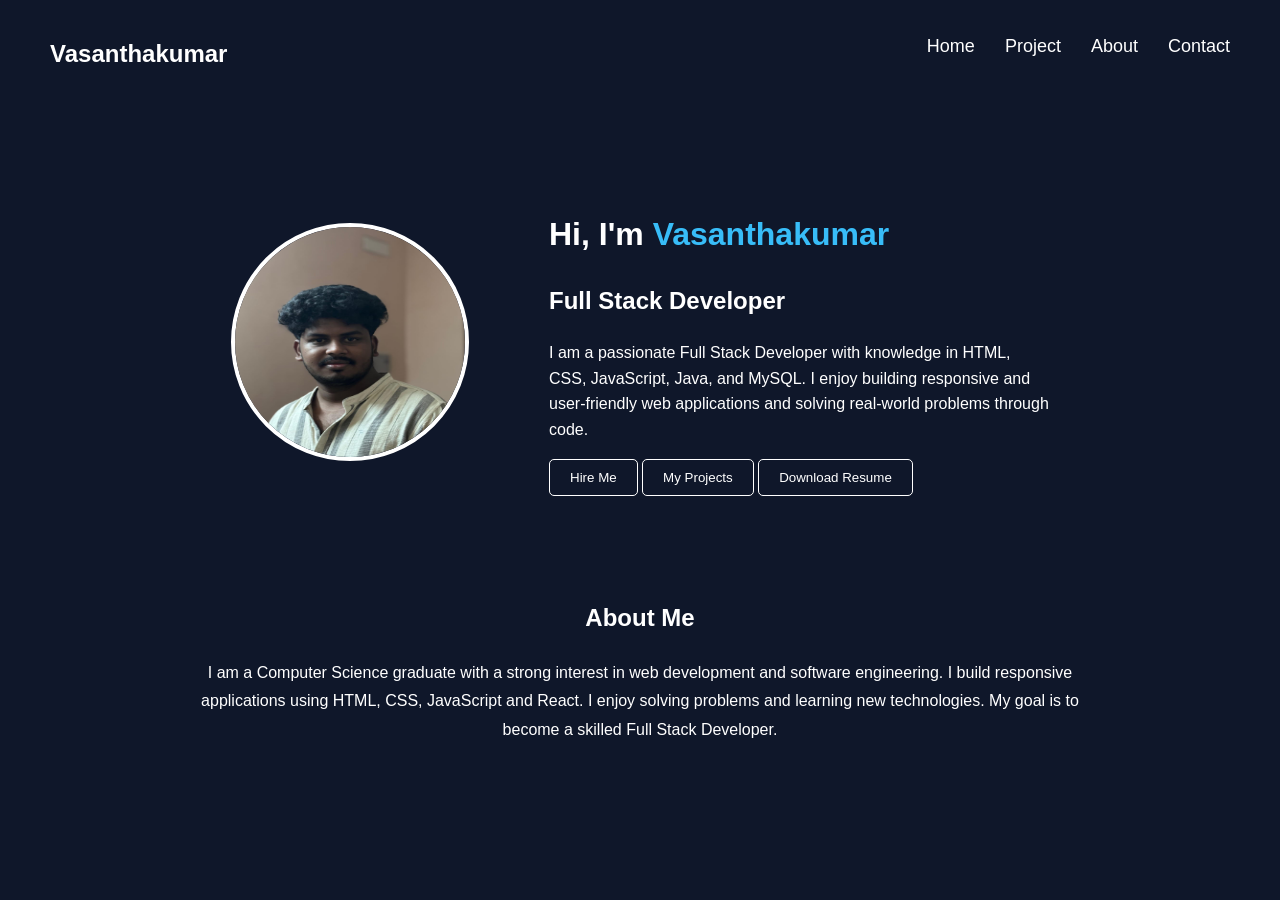
<file: index.html>
<!DOCTYPE html>
<html lang="en">

<head>
    <meta charset="UTF-8">
    <meta name="viewport" content="width=device-width, initial-scale=1.0">

    <title>Vasanth Portfolio</title>

    <link rel="stylesheet" href="index.css">

</head>

<body>

    <div class="navbar">

        <h2 class="logo">Vasanthakumar</h2>

        <ul>

            <li><a href="index.html">Home</a></li>

            <li><a href="Project.html">Project</a></li>

            <li><a href="service.html">About</a></li>

            <li><a href="contact.html">Contact</a></li>

        </ul>

    </div>



    <div class="con">

        <img id="me" src="img/me.jpg">

        <div class="text">

            <h1>Hi, I'm <span>Vasanthakumar</span></h1>

            <h2>Full Stack Developer</h2>

            <p>

                I am a passionate Full Stack Developer with knowledge in HTML, CSS,
                JavaScript, Java, and MySQL.
                I enjoy building responsive and user-friendly web applications and solving
                real-world problems through code.

            </p>

            <div class="buttons">
                <a href="service.html"><button class="btn1">Hire Me</button></a>
                <a href="Project.html"> <button class="btn2">My Projects</button></a>
                <a href="vasanthakumar R (2).pdf" download>
                    <button class="btn1">Download Resume</button>
                </a>


            </div>

        </div>

    </div>

    <div class="about">

        <h2>About Me</h2>

        <p>

            I am a Computer Science graduate with a strong interest in web development and
            software engineering. I build responsive applications using HTML, CSS,
            JavaScript and React. I enjoy solving problems and learning new technologies.
            My goal is to become a skilled Full Stack Developer.

        </p>

    </div>


</body>

</html>
</file>
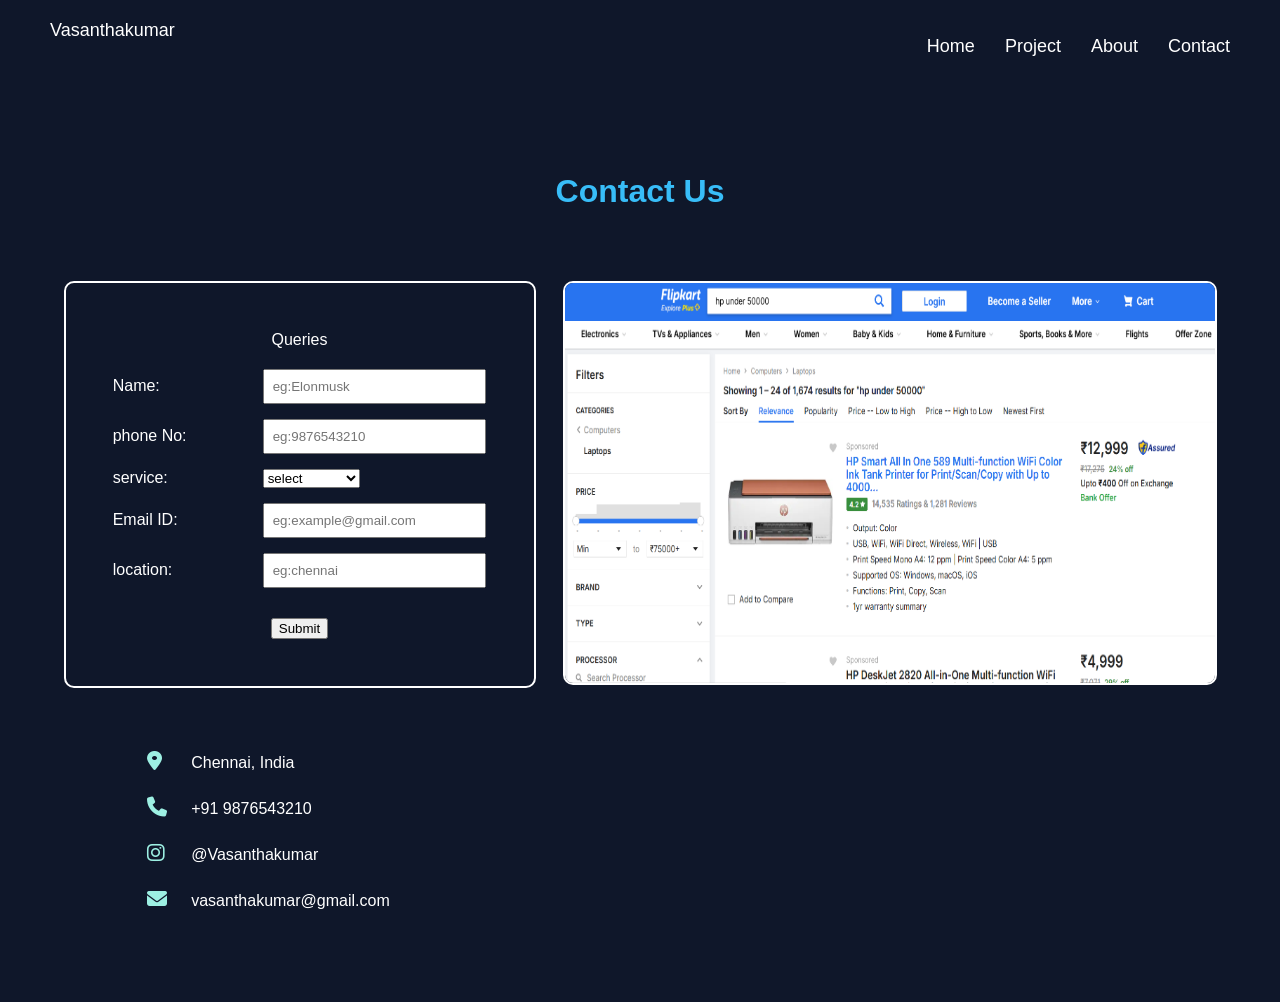
<file: contact.html>
<!DOCTYPE html>
<html lang="en">

<head>
    <meta charset="UTF-8">
    <meta name="viewport" content="width=device-width, initial-scale=1.0">
    <title>contact</title>
    <link rel="stylesheet" href="contact.css">
    <link rel="stylesheet" href="https://cdnjs.cloudflare.com/ajax/libs/font-awesome/6.5.1/css/all.min.css">
</head>

<body>
    <div class="navbar">
        <a>Vasanthakumar</a>
        <ul>

            <li class="ele"><a href="index.html">Home</a></li>

            <li class="ele"><a href="Project.html">Project</a></li>

            <li class="ele"><a href="service.html">About</a></li>

            <li class="ele"><a href="contact.html">Contact</a></li>

        </ul>
    </div>
    <center style="margin-top: 80px;"> <h1 style="color: #38BDF8;">Contact Us</h1></center>
    <div class="ccon">
        <div class="cconup">
            <div class="cconup-left">
                <form class="form" action="">
                    <center style="margin-bottom: 20px;">Queries</center>
                    <div class="form-group">
                        <label for="name">Name: </label>
                        <input type="text" id="name" placeholder="eg:Elonmusk">
                    </div>
                    <div class="form-group">
                        <label for="num">phone No: </label>
                        <input type="number" id="num" placeholder="eg:9876543210">
                    </div>
                    <div class="form-group">
                        <label for="selc">service: </label>
                        <select name="" id="selc">
                            <option value="">select</option>
                            <option value="">Ecommerce</option>
                            <option value="">UI/UX</option>
                            <option value="">video editing</option>
                        </select><br>
                    </div>
                    <div class="form-group">
                        <label for="email">Email ID:</label>
                        <input type="text" id="email" placeholder="eg:example@gmail.com"><br>
                    </div>
                    <div class="form-group">
                        <label for="loc">location:</label>
                        <input id="loc" type="text" placeholder="eg:chennai"><br>
                    </div>
                    <center style="margin-top: 30px;"><input type="submit"></center>
                </form>
            </div>
            <div class="cconup-right">
                <div class="slider">

                    <div class="slides">

                        <img src="img/Screenshot 2026-03-02 154344.png">
                        <img src="img/ui.jpg">
                        <img src="img/videoediting.jpg">
                        <img src="img/Screenshot 2026-03-02 154344.png">

                    </div>
                </div>
            </div>
        </div>
        <div class="ccondown">
            <div class="icon">
                <div class="contact">

                    <p><i class="fa-solid fa-location-dot" style="color: rgb(157, 240, 227);"></i> Chennai, India</p>

                    <p><i class="fa-solid fa-phone" style="color: rgb(157, 240, 227);"></i></i> +91 9876543210</p>

                    <p><i class="fa-brands fa-instagram" style="color: rgb(157, 240, 227);"></i> @Vasanthakumar</p>

                    <p><i class="fa-solid fa-envelope" style="color: rgb(157, 240, 227);"></i> vasanthakumar@gmail.com
                    </p>

                </div>
            </div>
            <div class="map">
                <iframe
                    src="https://www.google.com/maps/embed?pb=!1m18!1m12!1m3!1d31103.08645920711!2d80.19917221600666!3d12.979154909221842!2m3!1f0!2f0!3f0!3m2!1i1024!2i768!4f13.1!3m3!1m2!1s0x3a525d9ff2065a3b%3A0x66435015604038cc!2sVelachery%2C%20Chennai%2C%20Tamil%20Nadu!5e0!3m2!1sen!2sin!4v1772472049425!5m2!1sen!2sin"
                    width="550" height="230" style="border:0;" allowfullscreen="" loading="lazy"
                    referrerpolicy="no-referrer-when-downgrade"></iframe>
            </div>


        </div>

</body>

</html>
</file>
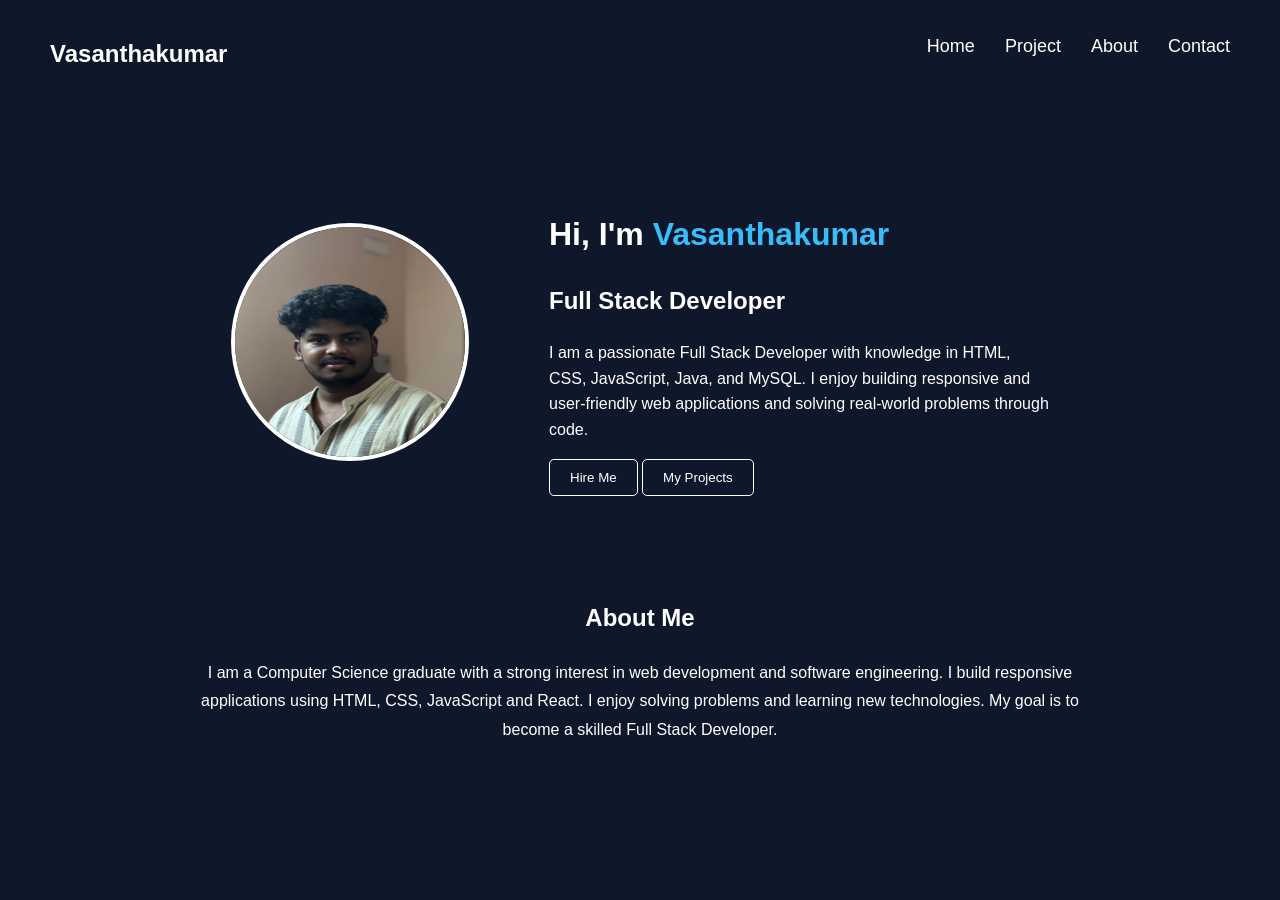
<file: Home.html>
<!DOCTYPE html>
<html lang="en">

<head>
    <meta charset="UTF-8">
    <meta name="viewport" content="width=device-width, initial-scale=1.0">

    <title>Vasanth Portfolio</title>

    <link rel="stylesheet" href="Home.css">

</head>

<body>

    <div class="navbar">

        <h2 class="logo">Vasanthakumar</h2>

        <ul>

            <li><a href="Home.html">Home</a></li>

            <li><a href="Project.html">Project</a></li>

            <li><a href="service.html">About</a></li>

            <li><a href="contact.html">Contact</a></li>

        </ul>

    </div>



    <div class="con">

        <img id="me" src="img/me.jpg">

        <div class="text">

            <h1>Hi, I'm <span>Vasanthakumar</span></h1>

            <h2>Full Stack Developer</h2>

            <p>

                I am a passionate Full Stack Developer with knowledge in HTML, CSS,
                JavaScript, Java, and MySQL.
                I enjoy building responsive and user-friendly web applications and solving
                real-world problems through code.

            </p>

            <div class="buttons">
                <a href="service.html"><button class="btn1">Hire Me</button></a>
                <a href="Project.html"> <button class="btn2">My Projects</button></a>

               

            </div>

        </div>

    </div>

    <div class="about">

        <h2>About Me</h2>

        <p>

            I am a Computer Science graduate with a strong interest in web development and
            software engineering. I build responsive applications using HTML, CSS,
            JavaScript and React. I enjoy solving problems and learning new technologies.
            My goal is to become a skilled Full Stack Developer.

        </p>

    </div>


</body>

</html>
</file>
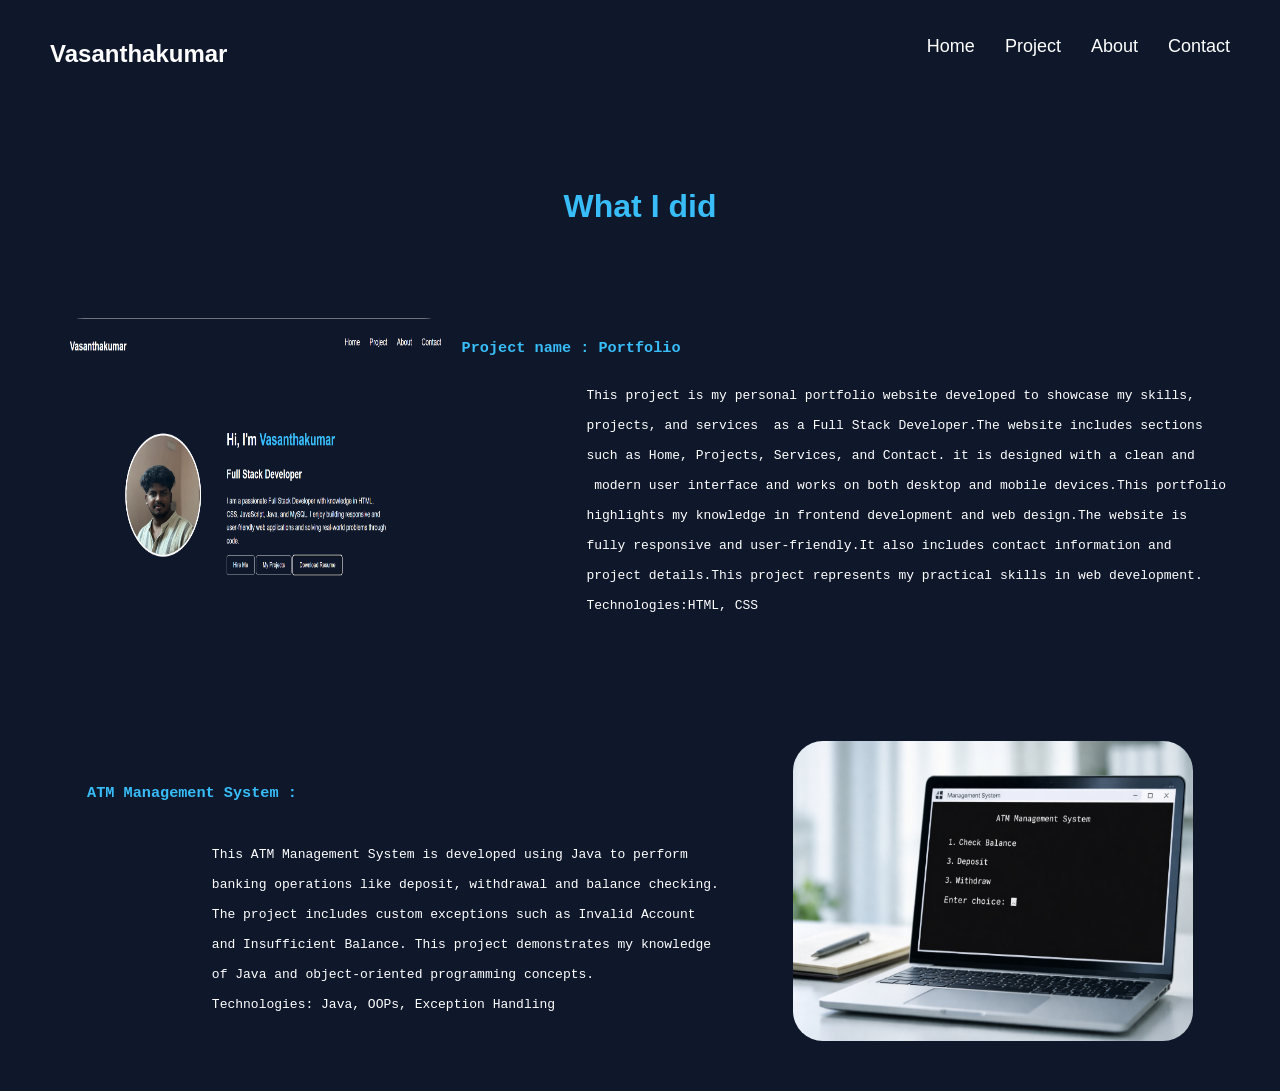
<file: Project.html>
<!DOCTYPE html>
<html lang="en">

<head>
    <meta charset="UTF-8">
    <meta name="viewport" content="width=device-width, initial-scale=1.0">
    <title>projects</title>
    <link rel="stylesheet" href="project.css">
</head>

<body>
    <div class="navbar">

        <h2 class="logo">Vasanthakumar</h2>

        <ul>

            <li><a href="index.html">Home</a></li>

            <li><a href="Project.html">Project</a></li>

            <li><a href="service.html">About</a></li>

            <li><a href="contact.html">Contact</a></li>

        </ul>

    </div>
    <center style="margin-top: 80px;">
        <h1 style="color: #38BDF8;">What I did</h1>
    </center>
    <div class="co">
        <img src="/img/Screenshot 2026-03-03 002105.png" alt="">
        <pre>
                <h3>Project name : Portfolio </h3>
                This project is my personal portfolio website developed to showcase my skills, 

                projects, and services  as a Full Stack Developer.The website includes sections 

                such as Home, Projects, Services, and Contact. it is designed with a clean and

                 modern user interface and works on both desktop and mobile devices.This portfolio

                highlights my knowledge in frontend development and web design.The website is

                fully responsive and user-friendly.It also includes contact information and 

                project details.This project represents my practical skills in web development.

                Technologies:HTML, CSS
        </pre>
    </div>
    <div class="co">

        <pre>
                  <h3>ATM Management System :  </h3>

                This ATM Management System is developed using Java to perform

                banking operations like deposit, withdrawal and balance checking.

                The project includes custom exceptions such as Invalid Account

                and Insufficient Balance. This project demonstrates my knowledge

                of Java and object-oriented programming concepts.

                Technologies: Java, OOPs, Exception Handling
            </pre>
        <img src="img/Screenshot 2026-03-03 003930.png" alt="">
    </div>

    </div>
</body>

</html>
</file>
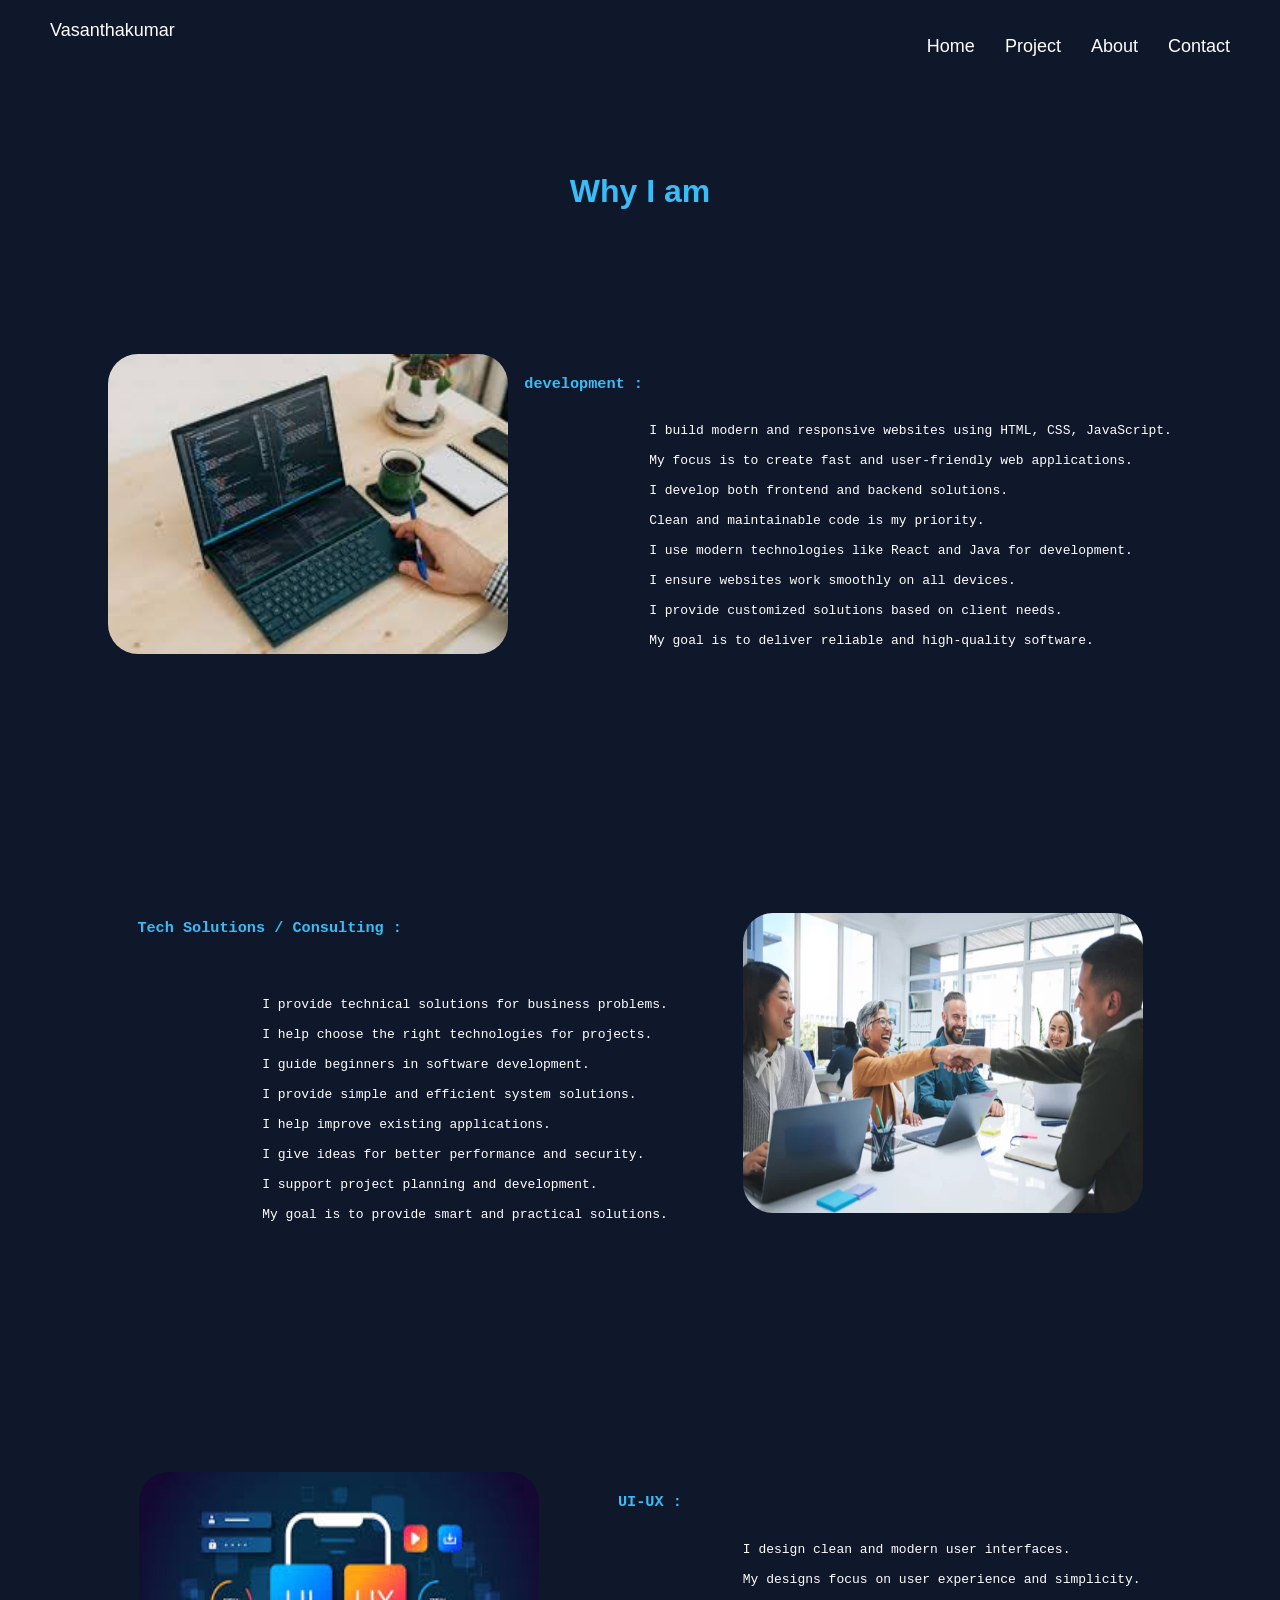
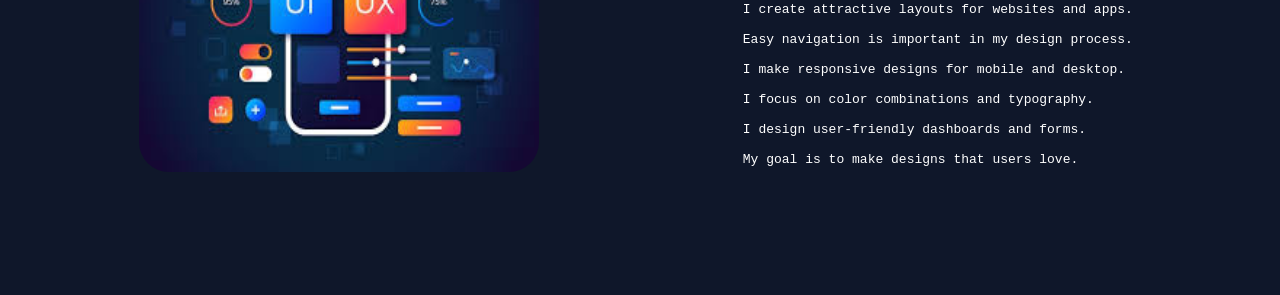
<file: service.html>
<!DOCTYPE html>
<html lang="en">

<head>
    <meta charset="UTF-8">
    <meta name="viewport" content="width=device-width, initial-scale=1.0">
    <title>About</title>
    <link rel="stylesheet" href="service.css">
</head>

<body>
    <div class="cont">
        <div class="navbar">
            <a>Vasanthakumar</a>
            <ul>

                <li class="ele"><a href="index.html">Home</a></li>

                <li class="ele"><a href="Project.html">Project</a></li>

                <li class="ele"><a href="service.html">About</a></li>

                <li class="ele"><a href="contact.html">Contact</a></li>

            </ul>
        </div>
        <center style="margin-top: 80px;">
            <h1 style="color: #38BDF8;">Why I am</h1>
        </center>

        <div class="co">
            <img src="/img/develop.jpg" alt="">
            <pre>
                <h3>development : </h3>
                I build modern and responsive websites using HTML, CSS, JavaScript.

                My focus is to create fast and user-friendly web applications.

                I develop both frontend and backend solutions.

                Clean and maintainable code is my priority.

                I use modern technologies like React and Java for development.

                I ensure websites work smoothly on all devices.

                I provide customized solutions based on client needs.

                My goal is to deliver reliable and high-quality software.
            </pre>
        </div>
        <div class="co">

            <pre>
                  <h3>Tech Solutions / Consulting :  </h3>
                

                I provide technical solutions for business problems.

                I help choose the right technologies for projects.

                I guide beginners in software development.

                I provide simple and efficient system solutions.

                I help improve existing applications.

                I give ideas for better performance and security.

                I support project planning and development.

                My goal is to provide smart and practical solutions.
            </pre>
            <img src="img/Screenshot 2026-03-02 225946.png" alt="">
        </div>
        <div class="co">
            <img src="img/ui.jpg" alt="">
            <pre>
                  <h3>UI-UX : </h3>
                I design clean and modern user interfaces.

                My designs focus on user experience and simplicity.

                I create attractive layouts for websites and apps.

                Easy navigation is important in my design process.

                I make responsive designs for mobile and desktop.

                I focus on color combinations and typography.

                I design user-friendly dashboards and forms.

                My goal is to make designs that users love.
            </pre>
        </div>
    </div>
</body>

</html>
</file>
<file: index.css>
body{
margin:0;
font-family:Arial;
background:#0F172A;
color:white;
}


.navbar{
display:flex;
justify-content:space-between;
padding:20px 50px;
}

.navbar ul{
display:flex;
gap:30px;
list-style:none;
}

.navbar a{
color:white;
text-decoration:none;
font-size:18px;
}

.navbar a:hover{
color:#38BDF8;
}



.con{
display:flex;
align-items:center;
justify-content:center;
gap:80px;
margin-top:80px;
}


#me{
width:230px;
height:230px;
border-radius:50%;
border:4px solid white;
}



.text{
width:500px;
line-height:1.6;
}

span{
color:#38BDF8;
}
a.hover{
    color: #38BDF8;
}

.btn1{
padding:10px 20px;
background:transparent;
border:1px solid white;
color:white;
border-radius:5px;
}

.btn2{
padding:10px 20px;
background:transparent;
border:1px solid white;
color:white;
border-radius:5px;
}

.btn2:hover{
background:#38BDF8;
color:#0F172A;
cursor:pointer;
}
.btn1:hover{
background:#38BDF8;
color:#0F172A;
cursor:pointer;
}
.about{
width:70%;
margin:100px auto;
line-height:1.8;
text-align:center;
}
</file>
<file: contact.css>
body {
    margin: 0;
    color: white;
    font-family: Arial;
    background-color: #0F172A;
}


.form {
    padding: 10%;
    border: 2px solid white;
    border-radius: 10px;
}
.form-group{
    display: flex;
    align-items: center;
    margin-bottom: 15px;
}
.form-group label{
    width: 150px;
}
.form-group input{
    flex: 1;
    padding: 8px;
}
.navbar{
display:flex;
justify-content:space-between;
padding:20px 50px;
}

.navbar ul{
display:flex;
gap:30px;
list-style:none;
}

.navbar a{
color:white;
text-decoration:none;
font-size:18px;
}

.navbar a:hover{
color:#38BDF8;
}

.ccon {
    display: flex;
    flex-direction: column;
    padding: 50px;
}

.cconup {
    display: flex;
    flex-direction: row;
    justify-content: space-around;
}

.cconup-left {
  width: 40%;
}

.slider {
    width: 650px;
    height: 400px;
    overflow: hidden;
    margin: auto;
     border: 2px solid white;
     border-radius: 10px;

}

.slides {
    display: flex;
    width: 1600px;
    animation: slide 8s infinite;
}
.ccondown{
    display: flex;
    flex-direction: row;
    margin-top: 30px;
    justify-content: space-around;
    align-items: center;
}
.slides img {
     width: 650px;
    height: 400px;
}
.icon i{
    margin-right:10px;
    justify-content: center;
    font-size:20px;
    height: 30px;
    width: 30px;
    color: aliceblue;
}


@keyframes slide {

0%{ transform: translateX(0); }

25%{ transform: translateX(-400px); }

50%{ transform: translateX(-800px); }

75%{ transform: translateX(-1200px); }

100%{ transform: translateX(0); }

}
</file>
<file: Home.css>
body{
margin:0;
font-family:Arial;
background:#0F172A;
color:white;
}


.navbar{
display:flex;
justify-content:space-between;
padding:20px 50px;
}

.navbar ul{
display:flex;
gap:30px;
list-style:none;
}

.navbar a{
color:white;
text-decoration:none;
font-size:18px;
}

.navbar a:hover{
color:#38BDF8;
}



.con{
display:flex;
align-items:center;
justify-content:center;
gap:80px;
margin-top:80px;
}


#me{
width:230px;
height:230px;
border-radius:50%;
border:4px solid white;
}



.text{
width:500px;
line-height:1.6;
}

span{
color:#38BDF8;
}
a.hover{
    color: #38BDF8;
}

.btn1{
padding:10px 20px;
background:transparent;
border:1px solid white;
color:white;
border-radius:5px;
}

.btn2{
padding:10px 20px;
background:transparent;
border:1px solid white;
color:white;
border-radius:5px;
}

.btn2:hover{
background:#38BDF8;
color:#0F172A;
cursor:pointer;
}
.btn1:hover{
background:#38BDF8;
color:#0F172A;
cursor:pointer;
}
.about{
width:70%;
margin:100px auto;
line-height:1.8;
text-align:center;
}
</file>
<file: project.css>
body{
    margin:0;
    color: white;
    font-family: Arial;
     background-color: #0F172A
}
.co img{
    height: 300px;
    width: 400px;
    border-radius: 30px;
}
.co{
    padding: 50px;
    display: flex;
    flex-direction: row;
    align-items: center;
    justify-content: space-around;
}

.co h3{
    color: #38BDF8  ;
}
.navbar{
display:flex;
justify-content:space-between;
padding:20px 50px;
}

.navbar ul{
display:flex;
gap:30px;
list-style:none;
}

.navbar a{
color:white;
text-decoration:none;
font-size:18px;
}

.navbar a:hover{
color:#38BDF8;
}
</file>
<file: service.css>
body{
    margin:0;
    color: white;
    font-family: Arial;
     background-color: #0F172A
}
.co img{
    height: 300px;
    width: 400px;
    border-radius: 30px;
}
.co{
    padding: 100px;
    display: flex;
    flex-direction: row;
    align-items: center;
    justify-content: space-around;
}
.co h3{
    color: #38BDF8  ;
}
.navbar{
display:flex;
justify-content:space-between;
padding:20px 50px;
}

.navbar ul{
display:flex;
gap:30px;
list-style:none;
}

.navbar a{
color:white;
text-decoration:none;
font-size:18px;
}

.navbar a:hover{
color:#38BDF8;
}
</file>
